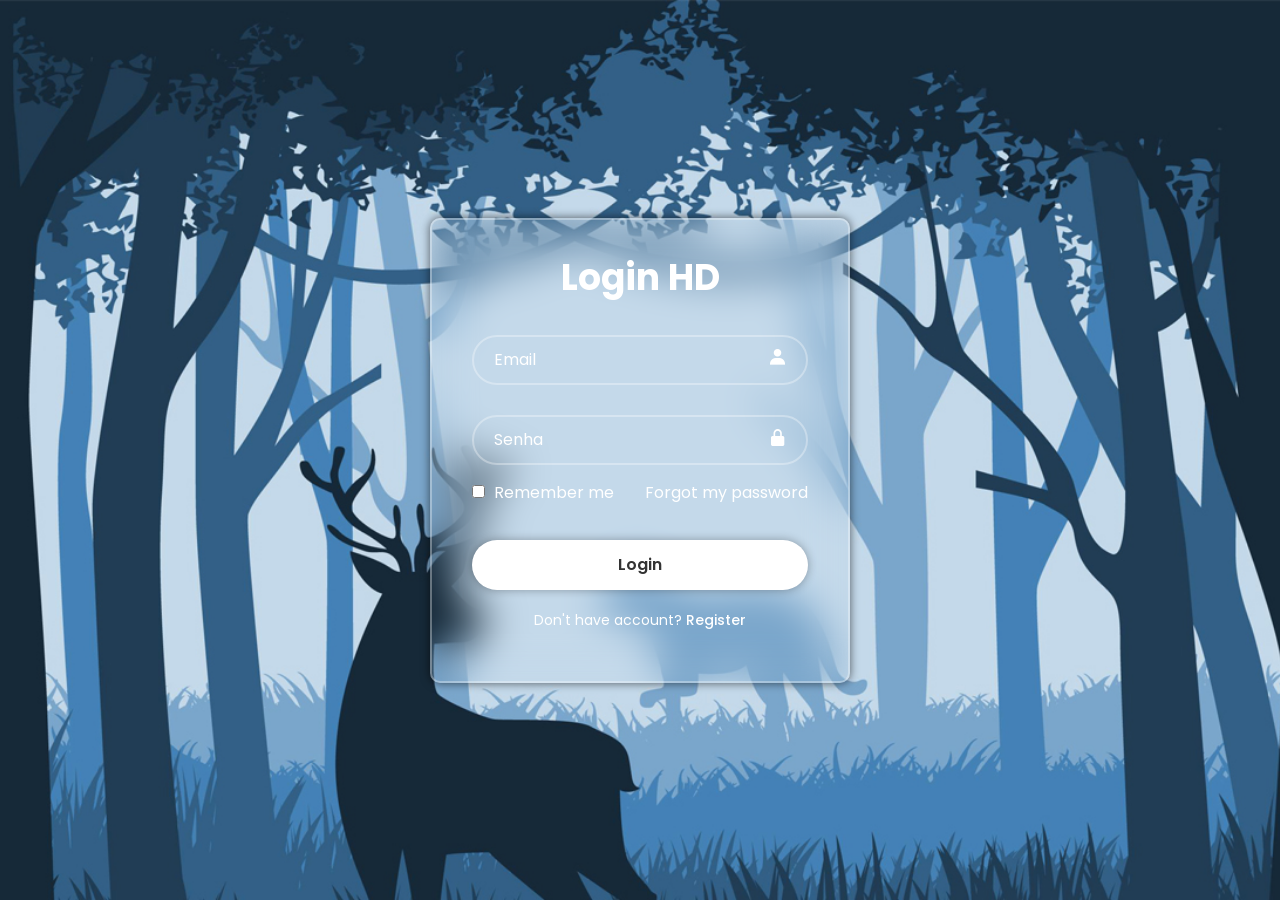
<file: index.html>
<!DOCTYPE html>
<html lang="pt-br">

<head>
   <meta charset="UTF-8">
   <meta name="viewport" content="width=device-width, initial-scale=1.0">
   <link href='https://unpkg.com/boxicons@2.1.4/css/boxicons.min.css' rel='stylesheet'>
   <link href="style.css" rel="stylesheet" />
   <title>Login Site</title>
</head>

<body>
   <main class="container">
      <form>
         <h1>Login HD</h1>
         <div class="input-box">
            <input placeholder="Email" type="email">
            <i class="bx bxs-user"></i>
         </div>
         <div class="input-box">
            <input placeholder="Senha" type="password">
            <i class="bx bxs-lock-alt"></i>
         </div>

         <div class="remember-forgot">
            <label>
               <input type="checkbox">
               Remember me
            </label>
            <a href="#">Forgot my password</a>
         </div>

         <button type="submit" class="login">Login</button>

         <div class="register-link">
            <p>Don't have account? <a href="register.html">Register</a></p>
         </div>
      </form>

   </main>


</body>

</html>
</file>
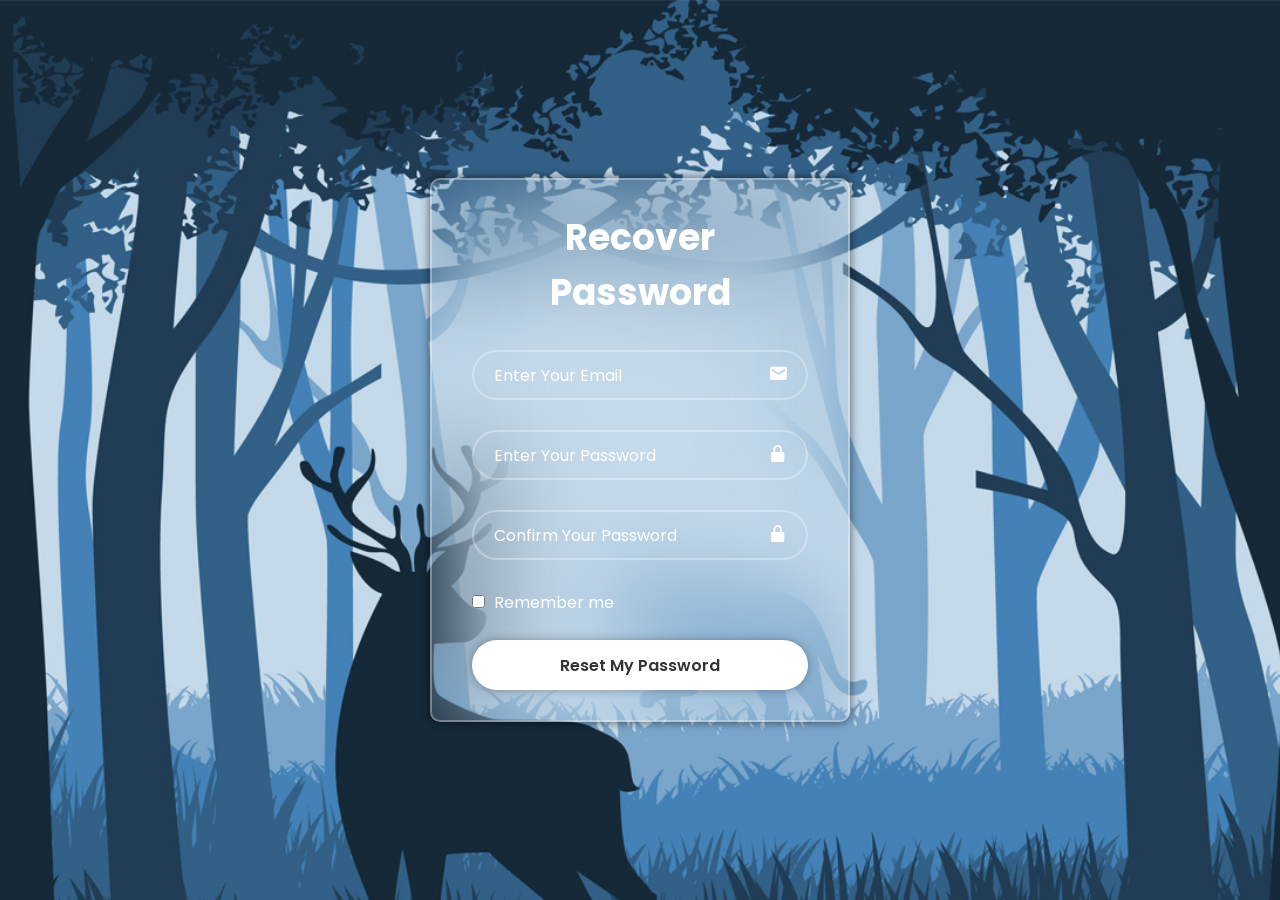
<file: forgot_password.html>
<!DOCTYPE html>
<html lang="pt-br">

<head>
   <meta charset="UTF-8">
   <meta name="viewport" content="width=device-width, initial-scale=1.0">
   <link href='https://unpkg.com/boxicons@2.1.4/css/boxicons.min.css' rel='stylesheet'>
   <link href="fg.css" rel="stylesheet" />
   <title>Recover Password</title>
</head>

<body>
   <main class="container">
      <form>


         <h1>Recover Password</h1>

        <div class="input-box">
            <input placeholder="Enter Your Email" type="password">
            <i class="bx bxs-envelope"></i>
         </div>

         <div class="input-box">
            <input placeholder="Enter Your Password" type="password">
            <i class="bx bxs-lock-alt"></i>
         </div>
         <div class="input-box">
            <input placeholder="Confirm Your Password" type="password">
            <i class="bx bxs-lock-alt"></i>
         </div>

         <div class="remember-forgot">
            <label>
               <input type="checkbox">
               Remember me
            </label>

         <button type="submit" class="login">Reset My Password</button>
      </form>

   </main>


</body>

</html>
</file>
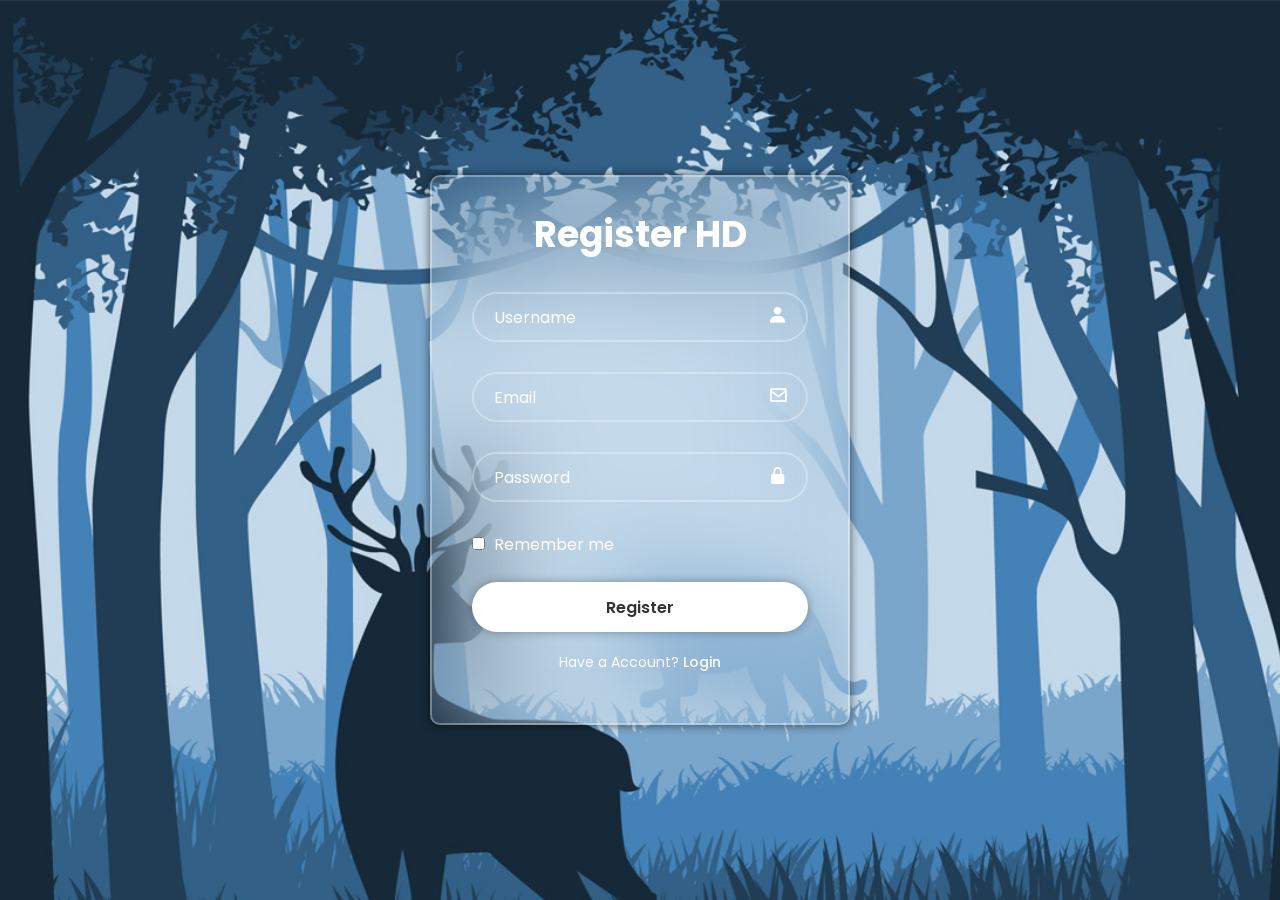
<file: register.html>
<!DOCTYPE html>
<html lang="pt-br">

<head>
   <meta charset="UTF-8">
   <meta name="viewport" content="width=device-width, initial-scale=1.0">
   <link href='https://unpkg.com/boxicons@2.1.4/css/boxicons.min.css' rel='stylesheet'>
   <link href="register.css" rel="stylesheet" />
   <title>Register Page</title>
</head>

<body>
   <main class="container">
      <form>
         <h1>Register HD</h1>
         <div class="input-box">
            <input placeholder="Username" type="email">
            <i class="bx bxs-user"></i>
         </div>
         <div class="input-box">
            <input placeholder="Email" type="password">
            <i class='bx bx-envelope'></i>
         </div>

         </div>
         <div class="input-box">
            <input placeholder="Password" type="password">
            <i class="bx bxs-lock-alt"></i>
         </div>

         <div class="remember-forgot">
            <label>
               <input type="checkbox">
               Remember me
            </label>
         <button type="submit" class="login">Register</button>
         <div class="login-link">
            <p>Have a Account?<a href="index.html"> Login</a></p>
         </div>
      </form>

   </main>


</body>

</html>
</file>
<file: style.css>
@import url('https://fonts.googleapis.com/css2?family=Poppins:ital,wght@0,100;0,200;0,300;0,400;0,500;0,600;0,700;0,800;0,900;1,100;1,200;1,300;1,400;1,500;1,600;1,700;1,800;1,900&display=swap');


* {
    margin: 0;
    padding: 0;
    box-sizing: border-box;
    font-family: "Poppins", sans-serif;
}

body {
    display: flex;
    justify-content: center;
    align-items: center;
    min-height: 100vh;
    background: url('background.jpg');
    background-size: cover;
    background-position: center;
}

.container {
    width: 420px;
    background-color: transparent;
    border: 2px solid rgba(255, 255, 255, 0.322);
    border-radius: 10px;
    color: #fff;
    padding: 30px 40px;
    box-shadow: 0 0 10px rgba(0, 0, 0, .6);
    backdrop-filter: blur(20px);
}

.container h1 {
    font-size: 36px;
    text-align: center;
}

.input-box {
    position: relative;
    width: 100%;
    height: 50px;
    margin: 30px 0;
}

.input-box input {
    width: 100%;
    height: 100%;
    background-color: transparent;
    border: 2px solid rgba(255, 255, 255, 0.322);
    border-radius: 40px;
    outline: none;
    font-size: 16px;
    color: #fff;
    padding: 20px 45px 20px 20px;
}

.input-box input::placeholder {
    color: #fff;
}

.input-box i {
    position: absolute;
    right: 20px;
    top: 25%;
    transform: translateY(-2%);
    font-size: 20px;
}

.remember-forgot {
    display: flex;
    justify-content: space-between;
    margin: -15px 0 15px;
}

/*
    margin & padding

    1 valor - margin: 20px - todos os lados
    2 valores - margin: 20px 30px - Em cima e embaixo, dos lados
    3 valores - padding: 20px 10px
    */

.remember-forgot label input {
    accent-color: #fff;
    margin-right: 5px;
}

.remember-forgot a {
    text-decoration: none;
    color: #fff;
}

.remember-forgot a:hover {
    text-decoration: underline;
}

.login {
    width: 100%;
    height: 50px;
    background-color: #fff;
    border: none;
    border-radius: 40px;
    cursor: pointer;
    font-size: 16px;
    color: #333;
    font-weight: 600;
    box-shadow: 0 0 10px rgba(0, 0, 0, .3);
    margin-top: 20px;
}

.login:hover {
    background-color: transparent;
    border: 2px solid rgba(255, 255, 255, .2);
    color: #fff;
    transition: 0.6s;
}

.register-link {
    font-size: 14px;
    text-align: center;
    margin: 20px;
}

.register-link a {
    text-decoration: none;
    color: #fff;
    font-weight: 500;
}

.register-link a:hover {
    text-decoration: underline;
    outline: #fff;
}
</file>
<file: fg.css>
@import url('https://fonts.googleapis.com/css2?family=Poppins:ital,wght@0,100;0,200;0,300;0,400;0,500;0,600;0,700;0,800;0,900;1,100;1,200;1,300;1,400;1,500;1,600;1,700;1,800;1,900&display=swap');


* {
    margin: 0;
    padding: 0;
    box-sizing: border-box;
    font-family: "Poppins", sans-serif;
}

body {
    display: flex;
    justify-content: center;
    align-items: center;
    min-height: 100vh;
   background: url('background.jpg');
    background-size: cover;
    background-position: center;
}

.container {
    width: 420px;
    background-color: transparent;
    border: 2px solid rgba(255, 255, 255, 0.322);
    border-radius: 10px;
    color: #fff;
    padding: 30px 40px;
    box-shadow: 0 0 10px rgba(0, 0, 0, .6);
    backdrop-filter: blur(50px);
    align-items: center;
}

.container h1 {
    font-size: 36px;
    text-align: center;
}

.input-box {
    position: relative;
    width: 100%;
    height: 50px;
    margin: 30px 0;
}

.input-box input {
    width: 100%;
    height: 100%;
    background-color: transparent;
    border: 2px solid rgba(255, 255, 255, 0.322);
    border-radius: 40px;
    outline: none;
    font-size: 16px;
    color: #fff;
    padding: 20px 45px 20px 20px;
}

.input-box input::placeholder {
    color: #fff;
}

.input-box i {
    position: absolute;
    right: 20px;
    top: 25%;
    transform: translateY(-2%);
    font-size: 20px;
}

.remember-forgot {
    display: flex;
    justify-content: space-between;
    margin: -15px 0 15px;
}

/*
    margin & padding

    1 valor - margin: 20px - todos os lados
    2 valores - margin: 20px 30px - Em cima e embaixo, dos lados
    3 valores - padding: 20px 10px
    */

.remember-forgot label input {
    accent-color: #fff;
    margin-right: 5px;
}

.remember-forgot {
     margin-top: 10px;
     display: contents;
}

.remember-forgot a {
    text-decoration: none;
    color: #fff;
}

.remember-forgot a:hover {
    text-decoration: underline;
}

.login {
    width: 100%;
    height: 50px;
    background-color: #fff;
    border: none;
    border-radius: 40px;
    cursor: pointer;
    font-size: 16px;
    color: #333;
    font-weight: 600;
    box-shadow: 0 0 10px rgba(0, 0, 0, .3);
    margin-top: 25px;
}

.login:hover {
    background-color: transparent;
    border: 2px solid rgba(255, 255, 255, .2);
    color: #fff;
    transition: 0.4s;
}

.login-link {
    font-size: 14px;
    text-align: center;
    margin: 20px;
}

.login-link a {
    text-decoration: none;
    color: #fff;
    font-weight: 500;
}

.login-link a:hover {
    text-decoration: underline;
    outline: #ffff;
}
</file>
<file: register.css>
@import url('https://fonts.googleapis.com/css2?family=Poppins:ital,wght@0,100;0,200;0,300;0,400;0,500;0,600;0,700;0,800;0,900;1,100;1,200;1,300;1,400;1,500;1,600;1,700;1,800;1,900&display=swap');


* {
    margin: 0;
    padding: 0;
    box-sizing: border-box;
    font-family: "Poppins", sans-serif;
}

body {
    display: flex;
    justify-content: center;
    align-items: center;
    min-height: 100vh;
   background: url('background.jpg');
    background-size: cover;
    background-position: center;
}

.container {
    width: 420px;
    background-color: transparent;
    border: 2px solid rgba(255, 255, 255, 0.322);
    border-radius: 10px;
    color: #fff;
    padding: 30px 40px;
    box-shadow: 0 0 10px rgba(0, 0, 0, .6);
    backdrop-filter: blur(50px);
    align-items: center;
}

.container h1 {
    font-size: 36px;
    text-align: center;
}

.input-box {
    position: relative;
    width: 100%;
    height: 50px;
    margin: 30px 0;
}

.input-box input {
    width: 100%;
    height: 100%;
    background-color: transparent;
    border: 2px solid rgba(255, 255, 255, 0.322);
    border-radius: 40px;
    outline: none;
    font-size: 16px;
    color: #fff;
    padding: 20px 45px 20px 20px;
}

.input-box input::placeholder {
    color: #fff;
}

.input-box i {
    position: absolute;
    right: 20px;
    top: 25%;
    transform: translateY(-2%);
    font-size: 20px;
}

.remember-forgot {
    display: flex;
    justify-content: space-between;
    margin: -15px 0 15px;
}

/*
    margin & padding

    1 valor - margin: 20px - todos os lados
    2 valores - margin: 20px 30px - Em cima e embaixo, dos lados
    3 valores - padding: 20px 10px
    */

.remember-forgot label input {
    accent-color: #fff;
    margin-right: 5px;
}

.remember-forgot {
     margin-top: 10px;
     display: contents;
}

.remember-forgot a {
    text-decoration: none;
    color: #fff;
}

.remember-forgot a:hover {
    text-decoration: underline;
}

.login {
    width: 100%;
    height: 50px;
    background-color: #fff;
    border: none;
    border-radius: 40px;
    cursor: pointer;
    font-size: 16px;
    color: #333;
    font-weight: 600;
    box-shadow: 0 0 10px rgba(0, 0, 0, .3);
    margin-top: 25px;
}

.login:hover {
    background-color: transparent;
    border: 2px solid rgba(255, 255, 255, .2);
    color: #fff;
    transition: 0.6s;
}

.login-link {
    font-size: 14px;
    text-align: center;
    margin: 20px;
}

.login-link a {
    text-decoration: none;
    color: #fff;
    font-weight: 500;
}

.login-link a:hover {
    text-decoration: underline;
    outline: #fff;
}
</file>
